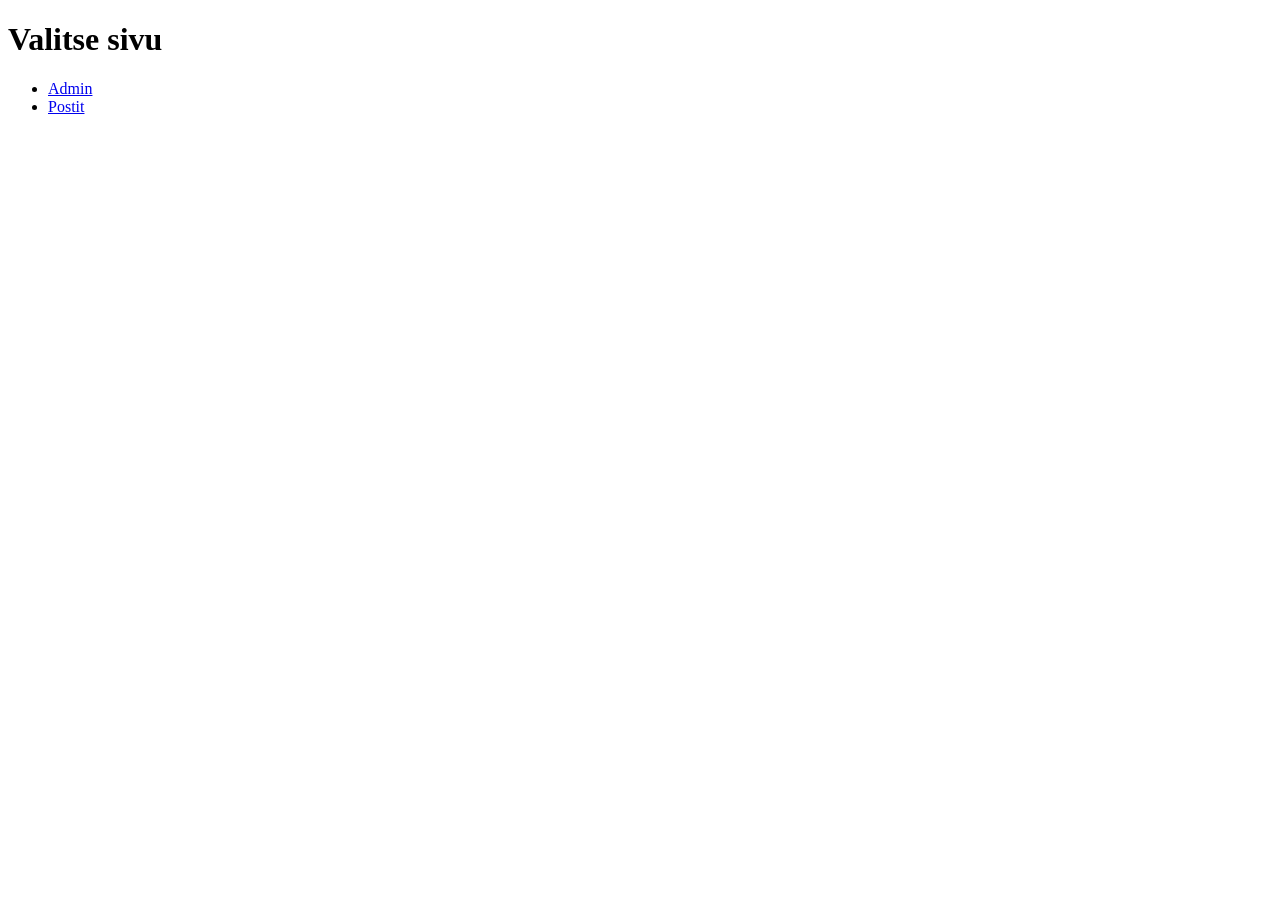
<file: index.html>
<!DOCTYPE html>
<html lang="en">
<head>
    <meta charset="UTF-8">
    <meta name="viewport" content="width=device-width, initial-scale=1.0">
    <title>Home</title>
</head>
<body>
    <h1>Valitse sivu</h1>
    <ul>
        <li><a href="admin.php">Admin</a></li>
        <li><a href="posts.php">Postit</a></li>
    </ul>
</body>
</html>
</file>
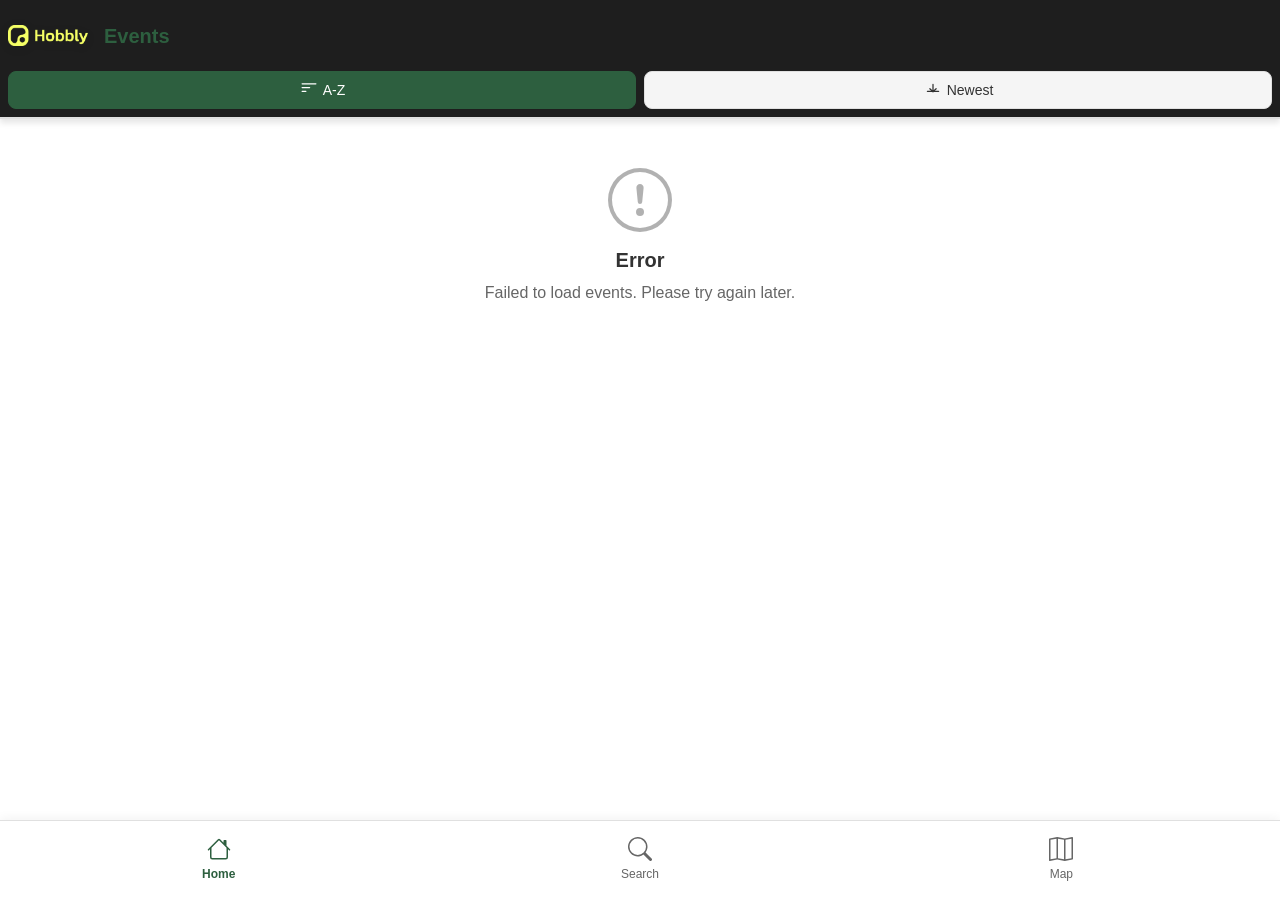
<file: site/index.html>
<!DOCTYPE html>
<html lang="en">
<head>
    <meta charset="UTF-8">
    <meta name="viewport" content="width=device-width, initial-scale=1.0">
    <title>Hobbly - Events</title>
    <meta name="description" content="Discover hobbies and activities near you">
    <link rel="icon" type="image/png" href="../images/symbols/symbol_primary@low-res.png">
    <link rel="stylesheet" href="css/styles.css">
</head>
<body>
    <div class="app-container">
        <!-- Header -->
        <header class="app-header">
            <div class="header-content">
                <img src="../images/logos/logo_primary_1@high-res.png" alt="Hobbly Logo" class="header-logo">
                <h1 class="header-title">Events</h1>
            </div>
            <div class="sort-controls">
                <button class="sort-btn active" data-sort="alphabetical" aria-label="Sort alphabetically">
                    <svg xmlns="http://www.w3.org/2000/svg" width="20" height="20" fill="currentColor" viewBox="0 0 16 16">
                        <path d="M2.5 3.5a.5.5 0 0 1 0-1h11a.5.5 0 0 1 0 1h-11zm0 3a.5.5 0 0 1 0-1h6a.5.5 0 0 1 0 1h-6zm0 3a.5.5 0 0 1 0-1h3a.5.5 0 0 1 0 1h-3z"/>
                    </svg>
                    A-Z
                </button>
                <button class="sort-btn" data-sort="newest" aria-label="Sort by newest">
                    <svg xmlns="http://www.w3.org/2000/svg" width="20" height="20" fill="currentColor" viewBox="0 0 16 16">
                        <path d="M8 3a.5.5 0 0 1 .5.5v4.793l1.646-1.647a.5.5 0 0 1 .708.708l-2.5 2.5a.5.5 0 0 1-.708 0l-2.5-2.5a.5.5 0 0 1 .708-.708L7.5 8.293V3.5A.5.5 0 0 1 8 3z"/>
                        <path d="M3.5 9.5a.5.5 0 0 1 0-1h9a.5.5 0 0 1 0 1h-9z"/>
                    </svg>
                    Newest
                </button>
            </div>
        </header>

        <!-- Main Content -->
        <main class="app-main" id="announcements-container">
            <!-- Loading Spinner -->
            <div class="loading-spinner" id="loading-spinner">
                <div class="spinner"></div>
                <p>Loading events...</p>
            </div>

            <!-- Announcements will be loaded here -->
            <div class="announcements-list" id="announcements-list"></div>

            <!-- Load More Indicator -->
            <div class="load-more-trigger" id="load-more-trigger"></div>
        </main>

        <!-- Bottom Navigation -->
        <nav class="bottom-nav" role="navigation" aria-label="Main navigation">
            <a href="index.html" class="nav-item active" aria-current="page">
                <svg xmlns="http://www.w3.org/2000/svg" width="24" height="24" fill="currentColor" viewBox="0 0 16 16">
                    <path d="M8.707 1.5a1 1 0 0 0-1.414 0L.646 8.146a.5.5 0 0 0 .708.708L2 8.207V13.5A1.5 1.5 0 0 0 3.5 15h9a1.5 1.5 0 0 0 1.5-1.5V8.207l.646.647a.5.5 0 0 0 .708-.708L13 5.793V2.5a.5.5 0 0 0-.5-.5h-1a.5.5 0 0 0-.5.5v1.293L8.707 1.5ZM13 7.207V13.5a.5.5 0 0 1-.5.5h-9a.5.5 0 0 1-.5-.5V7.207l5-5 5 5Z"/>
                </svg>
                <span>Home</span>
            </a>
            <a href="search.html" class="nav-item">
                <svg xmlns="http://www.w3.org/2000/svg" width="24" height="24" fill="currentColor" viewBox="0 0 16 16">
                    <path d="M11.742 10.344a6.5 6.5 0 1 0-1.397 1.398h-.001c.03.04.062.078.098.115l3.85 3.85a1 1 0 0 0 1.415-1.414l-3.85-3.85a1.007 1.007 0 0 0-.115-.1zM12 6.5a5.5 5.5 0 1 1-11 0 5.5 5.5 0 0 1 11 0z"/>
                </svg>
                <span>Search</span>
            </a>
            <a href="map.html" class="nav-item">
                <svg xmlns="http://www.w3.org/2000/svg" width="24" height="24" fill="currentColor" viewBox="0 0 16 16">
                    <path fill-rule="evenodd" d="M15.817.113A.5.5 0 0 1 16 .5v14a.5.5 0 0 1-.402.49l-5 1a.502.502 0 0 1-.196 0L5.5 15.01l-4.902.98A.5.5 0 0 1 0 15.5v-14a.5.5 0 0 1 .402-.49l5-1a.5.5 0 0 1 .196 0L10.5.99l4.902-.98a.5.5 0 0 1 .415.103zM10 1.91l-4-.8v12.98l4 .8V1.91zm1 12.98 4-.8V1.11l-4 .8v12.98zm-6-.8V1.11l-4 .8v12.98l4-.8z"/>
                </svg>
                <span>Map</span>
            </a>
        </nav>
    </div>

    <!-- Modal for Announcement Detail -->
    <div class="modal" id="announcement-modal" role="dialog" aria-labelledby="modal-title" aria-hidden="true">
        <div class="modal-overlay" id="modal-overlay"></div>
        <div class="modal-content" role="document">
            <button class="modal-close" id="modal-close" aria-label="Close modal">
                <svg xmlns="http://www.w3.org/2000/svg" width="24" height="24" fill="white" viewBox="0 0 16 16">
                    <path d="M2.146 2.854a.5.5 0 1 1 .708-.708L8 7.293l5.146-5.147a.5.5 0 0 1 .708.708L8.707 8l5.147 5.146a.5.5 0 0 1-.708.708L8 8.707l-5.146 5.147a.5.5 0 0 1-.708-.708L7.293 8 2.146 2.854Z"/>
                </svg>
            </button>
            <div class="modal-body" id="modal-body">
                <!-- Content will be loaded here -->
            </div>
        </div>
    </div>

    <script src="js/app.js"></script>
</body>
</html>
</file>
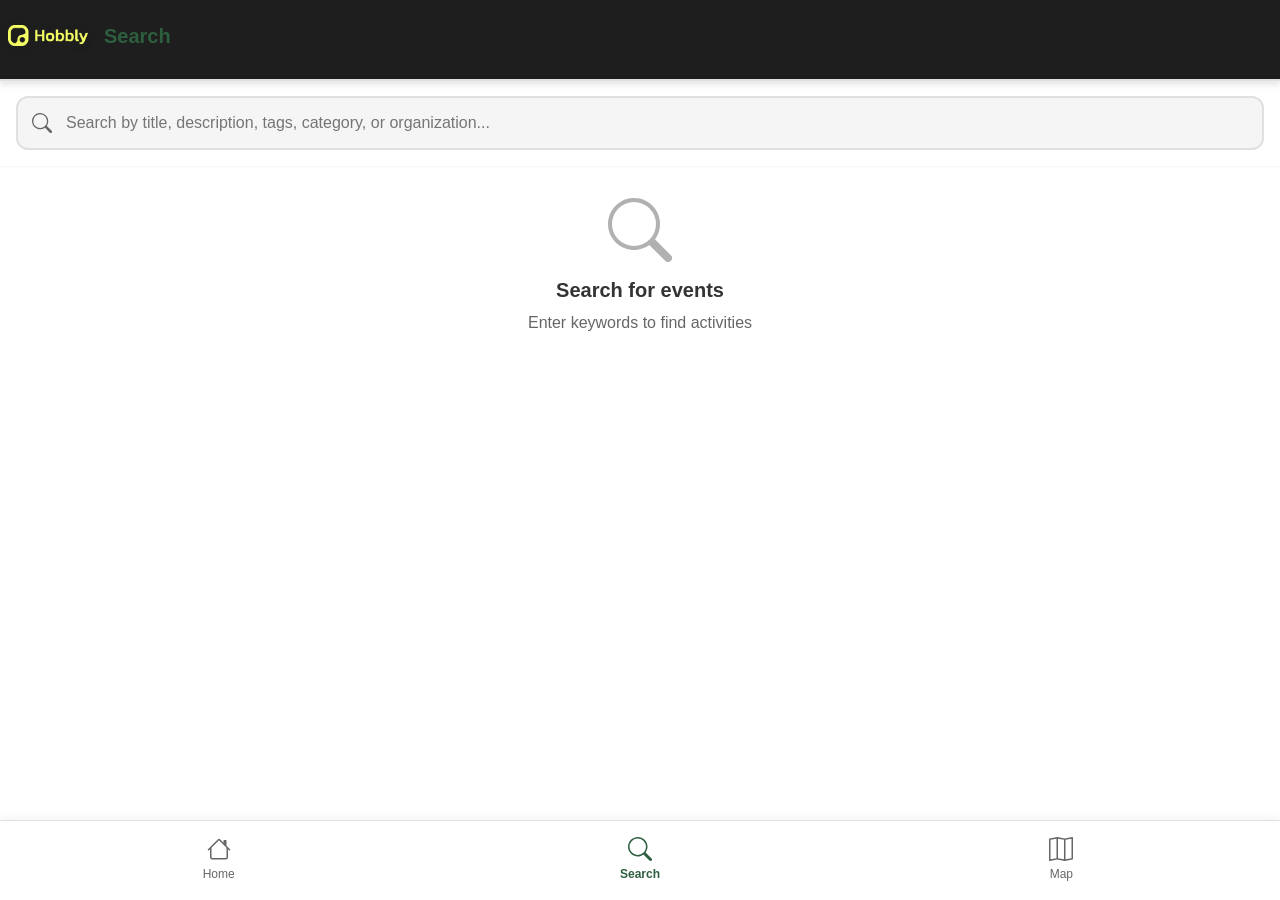
<file: site/search.html>
<!DOCTYPE html>
<html lang="en">
<head>
    <meta charset="UTF-8">
    <meta name="viewport" content="width=device-width, initial-scale=1.0">
    <title>Hobbly - Search Events</title>
    <meta name="description" content="Search for hobbies and activities">
    <link rel="icon" type="image/png" href="../images/symbols/symbol_primary@low-res.png">
    <link rel="stylesheet" href="css/styles.css">
</head>
<body>
    <div class="app-container">
        <!-- Header -->
        <header class="app-header">
            <div class="header-content">
                <img src="../images/logos/logo_primary_1@high-res.png" alt="Hobbly Logo" class="header-logo">
                <h1 class="header-title">Search</h1>
            </div>
        </header>

        <!-- Search Bar -->
        <div class="search-container">
            <div class="search-box">
                <svg xmlns="http://www.w3.org/2000/svg" width="20" height="20" fill="currentColor" viewBox="0 0 16 16" class="search-icon">
                    <path d="M11.742 10.344a6.5 6.5 0 1 0-1.397 1.398h-.001c.03.04.062.078.098.115l3.85 3.85a1 1 0 0 0 1.415-1.414l-3.85-3.85a1.007 1.007 0 0 0-.115-.1zM12 6.5a5.5 5.5 0 1 1-11 0 5.5 5.5 0 0 1 11 0z"/>
                </svg>
                <input 
                    type="search" 
                    id="search-input" 
                    class="search-input" 
                    placeholder="Search by title, description, tags, category, or organization..."
                    aria-label="Search events"
                >
                <button class="clear-search" id="clear-search" aria-label="Clear search" style="display: none;">
                    <svg xmlns="http://www.w3.org/2000/svg" width="20" height="20" fill="currentColor" viewBox="0 0 16 16">
                        <path d="M2.146 2.854a.5.5 0 1 1 .708-.708L8 7.293l5.146-5.147a.5.5 0 0 1 .708.708L8.707 8l5.147 5.146a.5.5 0 0 1-.708.708L8 8.707l-5.146 5.147a.5.5 0 0 1-.708-.708L7.293 8 2.146 2.854Z"/>
                    </svg>
                </button>
            </div>
        </div>

        <!-- Main Content -->
        <main class="app-main" id="search-results-container">
            <!-- Initial State -->
            <div class="empty-state" id="empty-state">
                <svg xmlns="http://www.w3.org/2000/svg" width="64" height="64" fill="currentColor" viewBox="0 0 16 16">
                    <path d="M11.742 10.344a6.5 6.5 0 1 0-1.397 1.398h-.001c.03.04.062.078.098.115l3.85 3.85a1 1 0 0 0 1.415-1.414l-3.85-3.85a1.007 1.007 0 0 0-.115-.1zM12 6.5a5.5 5.5 0 1 1-11 0 5.5 5.5 0 0 1 11 0z"/>
                </svg>
                <h2>Search for events</h2>
                <p>Enter keywords to find activities</p>
            </div>

            <!-- Loading Spinner -->
            <div class="loading-spinner" id="search-loading-spinner" style="display: none;">
                <div class="spinner"></div>
                <p>Searching...</p>
            </div>

            <!-- No Results -->
            <div class="empty-state" id="no-results" style="display: none;">
                <svg xmlns="http://www.w3.org/2000/svg" width="64" height="64" fill="currentColor" viewBox="0 0 16 16">
                    <path d="M8 15A7 7 0 1 1 8 1a7 7 0 0 1 0 14zm0 1A8 8 0 1 0 8 0a8 8 0 0 0 0 16z"/>
                    <path d="M7.002 11a1 1 0 1 1 2 0 1 1 0 0 1-2 0zM7.1 4.995a.905.905 0 1 1 1.8 0l-.35 3.507a.552.552 0 0 1-1.1 0L7.1 4.995z"/>
                </svg>
                <h2>No results found</h2>
                <p>Try different keywords</p>
            </div>

            <!-- Search Results -->
            <div class="announcements-list" id="search-results-list"></div>

            <!-- Load More Indicator -->
            <div class="load-more-trigger" id="search-load-more-trigger"></div>
        </main>

        <!-- Bottom Navigation -->
        <nav class="bottom-nav" role="navigation" aria-label="Main navigation">
            <a href="index.html" class="nav-item">
                <svg xmlns="http://www.w3.org/2000/svg" width="24" height="24" fill="currentColor" viewBox="0 0 16 16">
                    <path d="M8.707 1.5a1 1 0 0 0-1.414 0L.646 8.146a.5.5 0 0 0 .708.708L2 8.207V13.5A1.5 1.5 0 0 0 3.5 15h9a1.5 1.5 0 0 0 1.5-1.5V8.207l.646.647a.5.5 0 0 0 .708-.708L13 5.793V2.5a.5.5 0 0 0-.5-.5h-1a.5.5 0 0 0-.5.5v1.293L8.707 1.5ZM13 7.207V13.5a.5.5 0 0 1-.5.5h-9a.5.5 0 0 1-.5-.5V7.207l5-5 5 5Z"/>
                </svg>
                <span>Home</span>
            </a>
            <a href="search.html" class="nav-item active" aria-current="page">
                <svg xmlns="http://www.w3.org/2000/svg" width="24" height="24" fill="currentColor" viewBox="0 0 16 16">
                    <path d="M11.742 10.344a6.5 6.5 0 1 0-1.397 1.398h-.001c.03.04.062.078.098.115l3.85 3.85a1 1 0 0 0 1.415-1.414l-3.85-3.85a1.007 1.007 0 0 0-.115-.1zM12 6.5a5.5 5.5 0 1 1-11 0 5.5 5.5 0 0 1 11 0z"/>
                </svg>
                <span>Search</span>
            </a>
            <a href="map.html" class="nav-item">
                <svg xmlns="http://www.w3.org/2000/svg" width="24" height="24" fill="currentColor" viewBox="0 0 16 16">
                    <path fill-rule="evenodd" d="M15.817.113A.5.5 0 0 1 16 .5v14a.5.5 0 0 1-.402.49l-5 1a.502.502 0 0 1-.196 0L5.5 15.01l-4.902.98A.5.5 0 0 1 0 15.5v-14a.5.5 0 0 1 .402-.49l5-1a.5.5 0 0 1 .196 0L10.5.99l4.902-.98a.5.5 0 0 1 .415.103zM10 1.91l-4-.8v12.98l4 .8V1.91zm1 12.98 4-.8V1.11l-4 .8v12.98zm-6-.8V1.11l-4 .8v12.98l4-.8z"/>
                </svg>
                <span>Map</span>
            </a>
        </nav>
    </div>

    <!-- Modal for Announcement Detail -->
    <div class="modal" id="announcement-modal" role="dialog" aria-labelledby="modal-title" aria-hidden="true">
        <div class="modal-overlay" id="modal-overlay"></div>
        <div class="modal-content" role="document">
            <button class="modal-close" id="modal-close" aria-label="Close modal">
                <svg xmlns="http://www.w3.org/2000/svg" width="24" height="24" fill="white" viewBox="0 0 16 16">
                    <path d="M2.146 2.854a.5.5 0 1 1 .708-.708L8 7.293l5.146-5.147a.5.5 0 0 1 .708.708L8.707 8l5.147 5.146a.5.5 0 0 1-.708.708L8 8.707l-5.146 5.147a.5.5 0 0 1-.708-.708L7.293 8 2.146 2.854Z"/>
                </svg>
            </button>
            <div class="modal-body" id="modal-body">
                <!-- Content will be loaded here -->
            </div>
        </div>
    </div>

    <script src="js/search.js"></script>
</body>
</html>
</file>
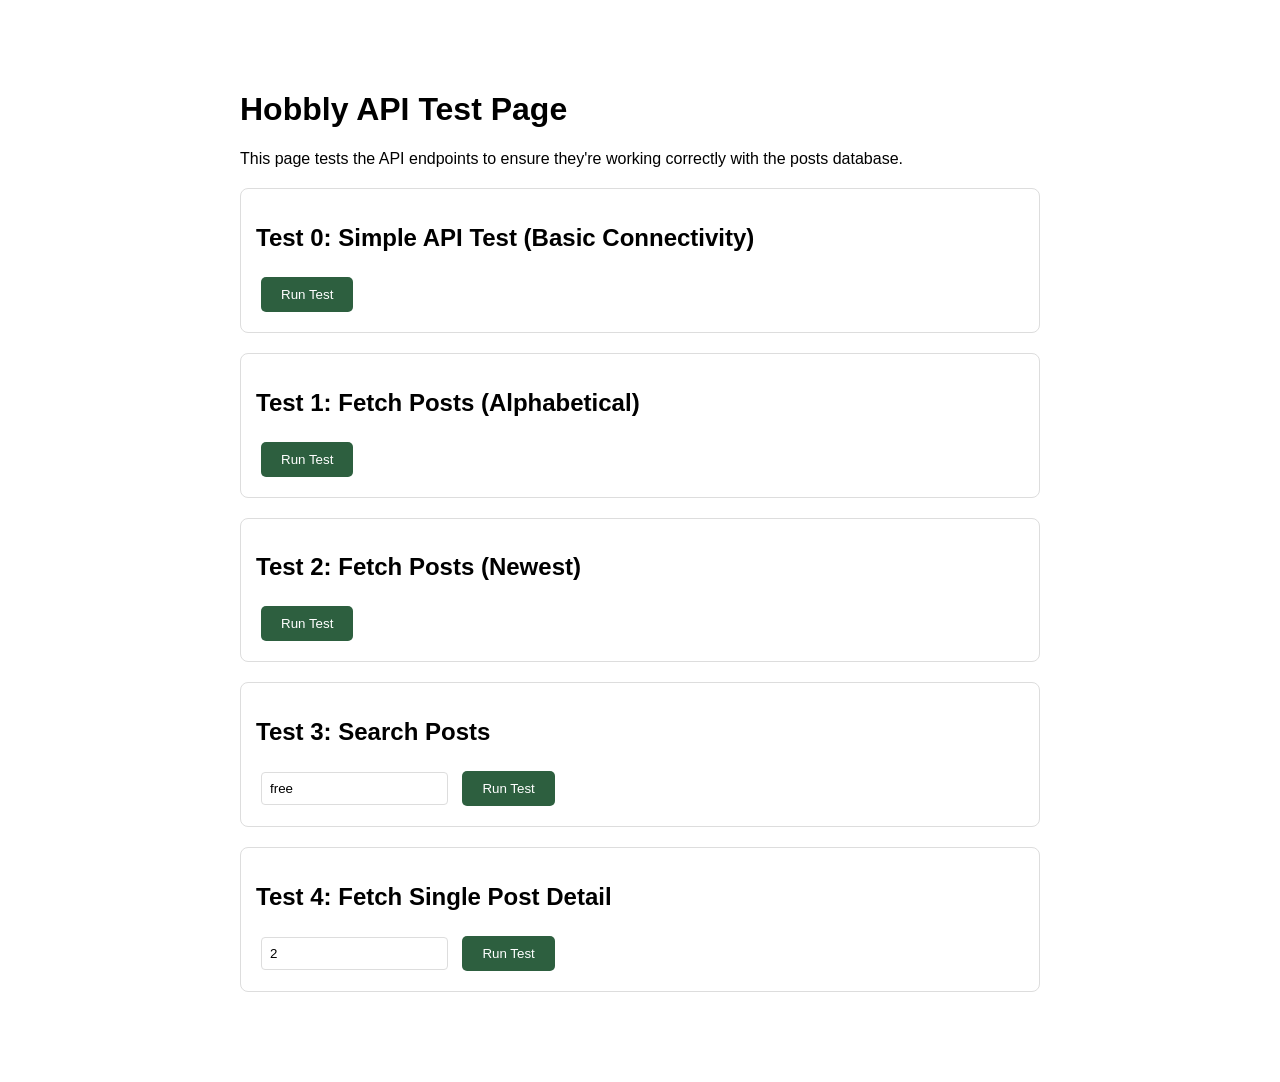
<file: site/test.html>
<!DOCTYPE html>
<html lang="en">
<head>
    <meta charset="UTF-8">
    <meta name="viewport" content="width=device-width, initial-scale=1.0">
    <title>API Test - Hobbly</title>
    <style>
        body {
            font-family: Arial, sans-serif;
            max-width: 800px;
            margin: 50px auto;
            padding: 20px;
        }
        .test-section {
            margin: 20px 0;
            padding: 15px;
            border: 1px solid #ddd;
            border-radius: 8px;
        }
        .success {
            background-color: #d4edda;
            border-color: #c3e6cb;
        }
        .error {
            background-color: #f8d7da;
            border-color: #f5c6cb;
        }
        pre {
            background-color: #f5f5f5;
            padding: 10px;
            border-radius: 4px;
            overflow-x: auto;
            max-height: 400px;
            overflow-y: auto;
        }
        button {
            padding: 10px 20px;
            margin: 5px;
            cursor: pointer;
            background-color: #2D5F3F;
            color: white;
            border: none;
            border-radius: 5px;
        }
        button:hover {
            background-color: #1D4F2F;
        }
        input {
            padding: 8px;
            margin: 5px;
            border: 1px solid #ddd;
            border-radius: 4px;
        }
    </style>
</head>
<body>
    <h1>Hobbly API Test Page</h1>
    <p>This page tests the API endpoints to ensure they're working correctly with the posts database.</p>
    
    <div class="test-section">
        <h2>Test 0: Simple API Test (Basic Connectivity)</h2>
        <button onclick="testSimple()">Run Test</button>
        <div id="test0-result"></div>
    </div>
    
    <div class="test-section">
        <h2>Test 1: Fetch Posts (Alphabetical)</h2>
        <button onclick="testFetchPosts()">Run Test</button>
        <div id="test1-result"></div>
    </div>
    
    <div class="test-section">
        <h2>Test 2: Fetch Posts (Newest)</h2>
        <button onclick="testFetchPostsNewest()">Run Test</button>
        <div id="test2-result"></div>
    </div>
    
    <div class="test-section">
        <h2>Test 3: Search Posts</h2>
        <input type="text" id="search-term" placeholder="Enter search term" value="free">
        <button onclick="testSearch()">Run Test</button>
        <div id="test3-result"></div>
    </div>
    
    <div class="test-section">
        <h2>Test 4: Fetch Single Post Detail</h2>
        <input type="number" id="post-id" placeholder="Enter post ID" value="2">
        <button onclick="testPostDetail()">Run Test</button>
        <div id="test4-result"></div>
    </div>

    <script>
        async function testSimple() {
            const resultDiv = document.getElementById('test0-result');
            resultDiv.innerHTML = '<p>Loading...</p>';
            
            try {
                const response = await fetch('api/test_simple.php');
                const text = await response.text();
                
                try {
                    const data = JSON.parse(text);
                    resultDiv.innerHTML = `
                        <div class="success">
                            <h3>✅ Success - API is accessible!</h3>
                            <pre>${JSON.stringify(data, null, 2)}</pre>
                        </div>
                    `;
                } catch (parseError) {
                    resultDiv.innerHTML = `
                        <div class="error">
                            <h3>❌ JSON Parse Error</h3>
                            <p>Raw response:</p>
                            <pre>${text}</pre>
                        </div>
                    `;
                }
            } catch (error) {
                resultDiv.innerHTML = `
                    <div class="error">
                        <h3>❌ Network Error</h3>
                        <p>${error.message}</p>
                    </div>
                `;
            }
        }
        
        async function testFetchPosts() {
            const resultDiv = document.getElementById('test1-result');
            resultDiv.innerHTML = '<p>Loading...</p>';
            
            try {
                const response = await fetch('api/get_posts.php?offset=0&limit=5&sort=alphabetical');
                const text = await response.text();
                
                // Try to parse as JSON
                try {
                    const data = JSON.parse(text);
                    
                    if (data.success) {
                        resultDiv.innerHTML = `
                            <div class="success">
                                <h3>✅ Success</h3>
                                <p>Found ${data.count} posts</p>
                                <pre>${JSON.stringify(data, null, 2)}</pre>
                            </div>
                        `;
                    } else {
                        resultDiv.innerHTML = `
                            <div class="error">
                                <h3>❌ Error</h3>
                                <p>${data.error || 'Unknown error'}</p>
                            </div>
                        `;
                    }
                } catch (parseError) {
                    // If JSON parsing fails, show the raw response
                    resultDiv.innerHTML = `
                        <div class="error">
                            <h3>❌ JSON Parse Error</h3>
                            <p>Response is not valid JSON. Raw response:</p>
                            <pre>${text}</pre>
                        </div>
                    `;
                }
            } catch (error) {
                resultDiv.innerHTML = `
                    <div class="error">
                        <h3>❌ Network Error</h3>
                        <p>${error.message}</p>
                    </div>
                `;
            }
        }
        
        async function testFetchPostsNewest() {
            const resultDiv = document.getElementById('test2-result');
            resultDiv.innerHTML = '<p>Loading...</p>';
            
            try {
                const response = await fetch('api/get_posts.php?offset=0&limit=5&sort=newest');
                const text = await response.text();
                
                try {
                    const data = JSON.parse(text);
                    
                    if (data.success) {
                        resultDiv.innerHTML = `
                            <div class="success">
                                <h3>✅ Success</h3>
                                <p>Found ${data.count} posts</p>
                                <pre>${JSON.stringify(data, null, 2)}</pre>
                            </div>
                        `;
                    } else {
                        resultDiv.innerHTML = `
                            <div class="error">
                                <h3>❌ Error</h3>
                                <p>${data.error || 'Unknown error'}</p>
                            </div>
                        `;
                    }
                } catch (parseError) {
                    resultDiv.innerHTML = `
                        <div class="error">
                            <h3>❌ JSON Parse Error</h3>
                            <p>Raw response:</p>
                            <pre>${text}</pre>
                        </div>
                    `;
                }
            } catch (error) {
                resultDiv.innerHTML = `
                    <div class="error">
                        <h3>❌ Network Error</h3>
                        <p>${error.message}</p>
                    </div>
                `;
            }
        }
        
        async function testSearch() {
            const resultDiv = document.getElementById('test3-result');
            const searchTerm = document.getElementById('search-term').value;
            resultDiv.innerHTML = '<p>Loading...</p>';
            
            try {
                const response = await fetch(`api/get_posts.php?offset=0&limit=5&search=${encodeURIComponent(searchTerm)}`);
                const text = await response.text();
                
                try {
                    const data = JSON.parse(text);
                    
                    if (data.success) {
                        resultDiv.innerHTML = `
                            <div class="success">
                                <h3>✅ Success</h3>
                                <p>Found ${data.count} posts matching "${searchTerm}"</p>
                                <pre>${JSON.stringify(data, null, 2)}</pre>
                            </div>
                        `;
                    } else {
                        resultDiv.innerHTML = `
                            <div class="error">
                                <h3>❌ Error</h3>
                                <p>${data.error || 'Unknown error'}</p>
                            </div>
                        `;
                    }
                } catch (parseError) {
                    resultDiv.innerHTML = `
                        <div class="error">
                            <h3>❌ JSON Parse Error</h3>
                            <p>Raw response:</p>
                            <pre>${text}</pre>
                        </div>
                    `;
                }
            } catch (error) {
                resultDiv.innerHTML = `
                    <div class="error">
                        <h3>❌ Network Error</h3>
                        <p>${error.message}</p>
                    </div>
                `;
            }
        }
        
        async function testPostDetail() {
            const resultDiv = document.getElementById('test4-result');
            const postId = document.getElementById('post-id').value;
            resultDiv.innerHTML = '<p>Loading...</p>';
            
            try {
                const response = await fetch(`api/get_post_detail.php?id=${postId}`);
                const text = await response.text();
                
                try {
                    const data = JSON.parse(text);
                    
                    if (data.success) {
                        resultDiv.innerHTML = `
                            <div class="success">
                                <h3>✅ Success</h3>
                                <p>Post details loaded</p>
                                <pre>${JSON.stringify(data, null, 2)}</pre>
                            </div>
                        `;
                    } else {
                        resultDiv.innerHTML = `
                            <div class="error">
                                <h3>❌ Error</h3>
                                <p>${data.error || 'Unknown error'}</p>
                            </div>
                        `;
                    }
                } catch (parseError) {
                    resultDiv.innerHTML = `
                        <div class="error">
                            <h3>❌ JSON Parse Error</h3>
                            <p>Raw response:</p>
                            <pre>${text}</pre>
                        </div>
                    `;
                }
            } catch (error) {
                resultDiv.innerHTML = `
                    <div class="error">
                        <h3>❌ Network Error</h3>
                        <p>${error.message}</p>
                    </div>
                `;
            }
        }
    </script>
</body>
</html>
</file>
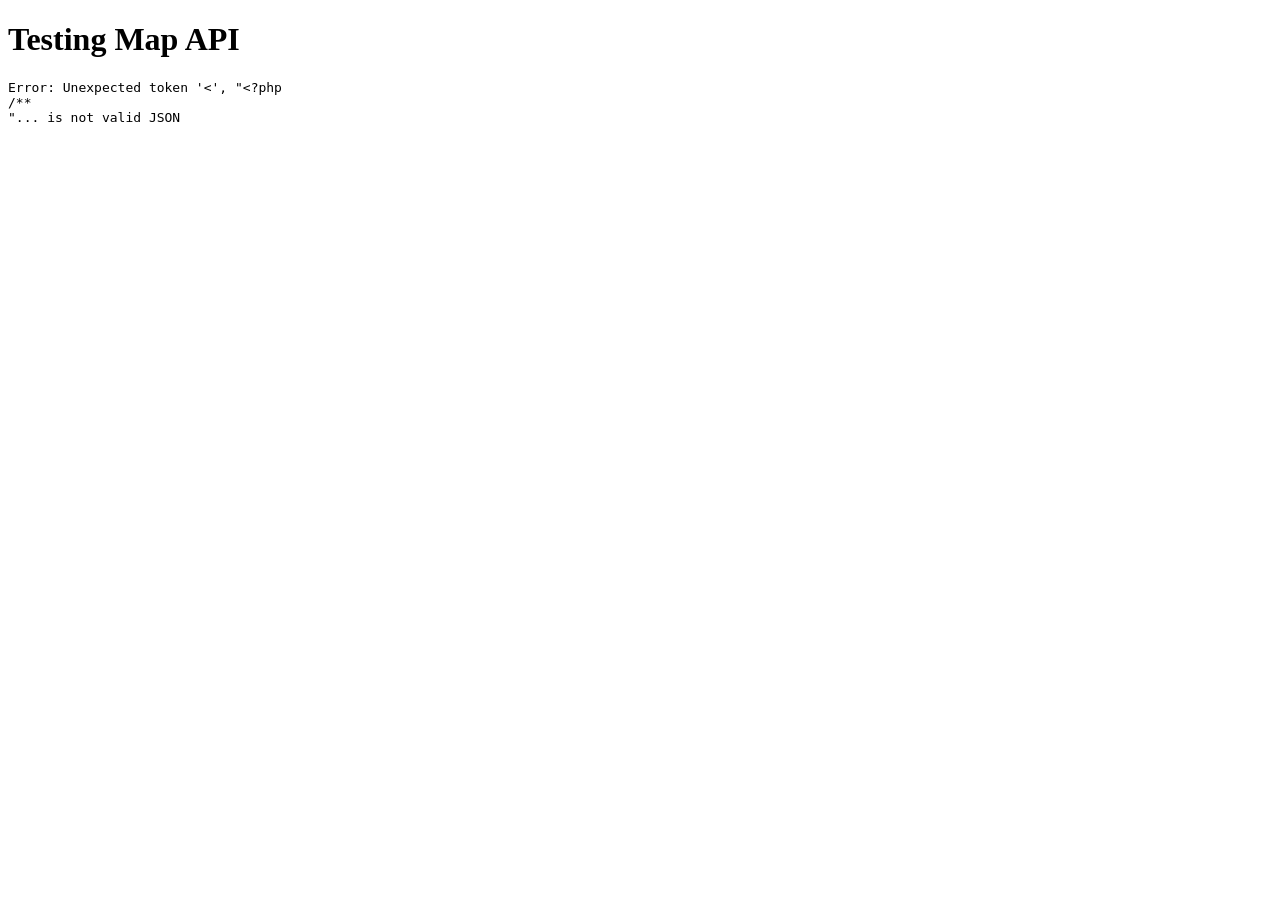
<file: site/test_api.html>
<!DOCTYPE html>
<html lang="en">
<head>
    <meta charset="UTF-8">
    <meta name="viewport" content="width=device-width, initial-scale=1.0">
    <title>Test API</title>
</head>
<body>
    <h1>Testing Map API</h1>
    <pre id="output"></pre>

    <script>
        async function testAPI() {
            try {
                const response = await fetch('api/get_map_posts.php');
                const data = await response.json();
                document.getElementById('output').textContent = JSON.stringify(data, null, 2);
                console.log('API Response:', data);
            } catch (error) {
                document.getElementById('output').textContent = 'Error: ' + error.message;
                console.error('Error:', error);
            }
        }
        testAPI();
    </script>
</body>
</html>
</file>
<file: site/css/styles.css>
/* ==========================================================================
   CSS Reset and Base Styles
   ========================================================================== */

* {
    margin: 0;
    padding: 0;
    box-sizing: border-box;
}


/* Animations */
@keyframes fadeInUp {
    from {
        opacity: 0;
        transform: translateY(20px);
    }
    to {
        opacity: 1;
        transform: translateY(0);
    }
}

/* Common animation classes for all pages */
.announcement-card, .search-container, .empty-state{
    opacity: 0;
    animation: fadeInUp 0.8s ease forwards;
}

/* ==========================================================================
   CSS Variables (Brand Colors - Based on Hobbly Brand)
   ========================================================================== */

:root {
    /* Primary Colors - Green from Hobbly brand */
    --color-primary: #2D5F3F;
    --color-primary-light: #4A9D5F;
    --color-primary-dark: #1D4F2F;
    
    /* Secondary Colors */
    --color-secondary: #7FB069;
    --color-accent: #FFB347;
    
    /* Neutral Colors */
    --color-background: #FFFFFF;
    --color-surface: #F5F5F5;
    --color-text: #333333;
    --color-text-secondary: #666666;
    --color-text-light: #999999;
    --color-border: #E0E0E0;
    
    /* UI Colors */
    --color-success: #4CAF50;
    --color-error: #F44336;
    --color-warning: #FF9800;
    --color-info: #2196F3;
    
    /* Shadows */
    --shadow-sm: 0 1px 2px rgba(0, 0, 0, 0.05);
    --shadow-md: 0 4px 6px rgba(0, 0, 0, 0.1);
    --shadow-lg: 0 10px 15px rgba(0, 0, 0, 0.1);
    
    /* Spacing */
    --spacing-xs: 0.25rem;
    --spacing-sm: 0.5rem;
    --spacing-md: 1rem;
    --spacing-lg: 1.5rem;
    --spacing-xl: 2rem;
    
    /* Typography */
    --font-family: -apple-system, BlinkMacSystemFont, 'Segoe UI', 'Roboto', 'Oxygen', 'Ubuntu', 'Cantarell', sans-serif;
    --font-size-xs: 0.75rem;
    --font-size-sm: 0.875rem;
    --font-size-base: 1rem;
    --font-size-lg: 1.125rem;
    --font-size-xl: 1.25rem;
    --font-size-2xl: 1.5rem;
    
    /* Layout */
    --header-height: 120px;
    --bottom-nav-height: 65px;
    --max-content-width: 600px;
    --max-content-width-desktop: 1000px;
}

/* ==========================================================================
   Base Typography
   ========================================================================== */

body {
    font-family: var(--font-family);
    font-size: var(--font-size-base);
    line-height: 1.6;
    color: var(--color-text);
    background-color: var(--color-background);
    -webkit-font-smoothing: antialiased;
    -moz-osx-font-smoothing: grayscale;
}

h1, h2, h3, h4, h5, h6 {
    font-weight: 600;
    line-height: 1.2;
    margin-bottom: var(--spacing-md);
}

h1 {
    font-size: var(--font-size-2xl);
}

h2 {
    font-size: var(--font-size-xl);
}

h3 {
    font-size: var(--font-size-lg);
}

p {
    margin-bottom: var(--spacing-md);
}

a {
    color: var(--color-primary);
    text-decoration: none;
}

/* ==========================================================================
   App Container
   ========================================================================== */

.app-container {
    min-height: 100vh;
    display: flex;
    flex-direction: column;
    max-width: 100%;
    margin: 0 auto;
    background-color: var(--color-background);
}

/* ==========================================================================
   Header
   ========================================================================== */

.app-header {
    position: fixed;
    top: 0;
    left: 0;
    right: 0;
    background-color: #1e1e1e;
    border-bottom: 2px solid var(--color-border);
    padding: var(--spacing-sm);
    z-index: 9999;
    box-shadow: var(--shadow-md);
}

.header-content {
    display: flex;
    align-items: center;
    gap: var(--spacing-md);
    margin-bottom: var(--spacing-sm);
}

.header-logo {
    width: 80px;
    height: 55px;
    object-fit: contain;
    filter: drop-shadow(0 2px 4px rgba(0, 0, 0, 0.1));
    transition: transform 0.3s ease;
}

.header-logo:hover {
    transform: scale(1.05);
}

.header-title {
    font-size: var(--font-size-xl);
    font-weight: 600;
    color: var(--color-primary);
    margin: 0;
}

.sort-controls {
    display: flex;
    gap: var(--spacing-sm);
    margin-top: var(--spacing-sm);
}

.sort-btn {
    flex: 1;
    display: flex;
    align-items: center;
    justify-content: center;
    gap: var(--spacing-xs);
    padding: var(--spacing-sm) var(--spacing-md);
    background-color: var(--color-surface);
    border: 1px solid var(--color-border);
    border-radius: 8px;
    font-size: var(--font-size-sm);
    font-weight: 500;
    color: var(--color-text);
    cursor: pointer;
    transition: all 0.2s ease;
}

.sort-btn:hover {
    background-color: var(--color-primary-light);
    color: white;
    border-color: var(--color-primary-light);
}

.sort-btn:focus {
    outline: 2px solid var(--color-primary);
    outline-offset: 2px;
}

.sort-btn.active {
    background-color: var(--color-primary);
    color: white;
    border-color: var(--color-primary);
}

/* ==========================================================================
   Search Container
   ========================================================================== */

.search-container {
    position: fixed;
    top: 5rem;
    left: 0;
    right: 0;
    background-color: var(--color-background);
    padding: var(--spacing-md);
    z-index: 100;
    box-shadow: var(--shadow-sm);
}

.search-box {
    position: relative;
    display: flex;
    align-items: center;
}

.search-icon {
    position: absolute;
    left: var(--spacing-md);
    color: var(--color-text-secondary);
    pointer-events: none;
}

.search-input {
    width: 100%;
    padding: var(--spacing-md) var(--spacing-md) var(--spacing-md) calc(var(--spacing-md) * 3);
    font-size: var(--font-size-base);
    border: 2px solid var(--color-border);
    border-radius: 12px;
    background-color: var(--color-surface);
    color: white;
    transition: all 0.2s ease;
}

.search-input:focus {
    outline: none;
    border-color: var(--color-primary);
    background-color: var(--color-background);
}

.clear-search {
    position: absolute;
    right: var(--spacing-md);
    background: none;
    border: none;
    color: var(--color-text-secondary);
    cursor: pointer;
    padding: var(--spacing-xs);
    display: flex;
    align-items: center;
    justify-content: center;
    border-radius: 50%;
    transition: all 0.2s ease;
}

.clear-search:hover {
    background-color: var(--color-surface);
    color: var(--color-text);
}

.clear-search:focus {
    outline: 2px solid var(--color-primary);
    outline-offset: 2px;
}

/* ==========================================================================
   Main Content
   ========================================================================== */

.app-main {
    flex: 1;
    margin-top: var(--header-height);
    margin-bottom: var(--bottom-nav-height);
    padding: var(--spacing-md);
    overflow-y: auto;
}

.search-container ~ .app-main {
    margin-top: 150px;
}

/* ==========================================================================
   Announcements List
   ========================================================================== */

.announcements-list {
    display: flex;
    flex-direction: column;
    gap: var(--spacing-md);
}

.announcement-card {
    background-color: var(--color-background);
    border: 1px solid var(--color-border);
    border-radius: 12px;
    overflow: hidden;
    box-shadow: var(--shadow-sm);
    transition: all 0.3s cubic-bezier(0.4, 0, 0.2, 1);
    cursor: pointer;
}

.announcement-card:hover {
    box-shadow: var(--shadow-md);
    transform: translateY(-4px);
    border-color: var(--color-primary-light);
}

.announcement-card:active {
    transform: translateY(-2px);
    box-shadow: var(--shadow-sm);
}

.announcement-card:focus-within {
    outline: 2px solid var(--color-primary);
    outline-offset: 2px;
}

.announcement-image {
    width: 100%;
    height: 200px;
    object-fit: cover;
    background-color: var(--color-surface);
}

.announcement-content {
    padding: var(--spacing-md);
}

.announcement-title {
    font-size: var(--font-size-lg);
    font-weight: 600;
    color: var(--color-primary);
    margin-bottom: var(--spacing-sm);
    line-height: 1.3;
}

.announcement-org {
    font-size: var(--font-size-sm);
    color: var(--color-text-secondary);
    margin-bottom: var(--spacing-sm);
    display: flex;
    align-items: center;
    gap: var(--spacing-xs);
}

.announcement-org::before {
    content: '🏢';
    font-size: var(--font-size-base);
}

.announcement-description {
    font-size: var(--font-size-sm);
    color: var(--color-text);
    line-height: 1.5;
    margin-bottom: var(--spacing-sm);
}

.announcement-tags {
    display: flex;
    flex-wrap: wrap;
    gap: var(--spacing-xs);
    margin-top: var(--spacing-sm);
}

.tag {
    display: inline-block;
    padding: var(--spacing-xs) var(--spacing-sm);
    background-color: var(--color-primary-light);
    color: white;
    font-size: var(--font-size-xs);
    border-radius: 4px;
    font-weight: 500;
}

/* ==========================================================================
   Loading States
   ========================================================================== */

.loading-spinner {
    display: flex;
    flex-direction: column;
    align-items: center;
    justify-content: center;
    padding: var(--spacing-xl);
    gap: var(--spacing-md);
}

.spinner {
    width: 48px;
    height: 48px;
    border: 4px solid var(--color-surface);
    border-top-color: var(--color-primary);
    border-radius: 50%;
    animation: spin 1s linear infinite;
}

@keyframes spin {
    to {
        transform: rotate(360deg);
    }
}

.load-more-trigger {
    height: 20px;
    visibility: hidden;
}

/* ==========================================================================
   Empty States
   ========================================================================== */

.empty-state {
    display: flex;
    flex-direction: column;
    align-items: center;
    justify-content: center;
    text-align: center;
    padding: var(--spacing-xl);
    color: var(--color-text-secondary);
}

.empty-state-logo {
    width: 120px;
    height: 120px;
    object-fit: contain;
    opacity: 0.3;
    margin-bottom: var(--spacing-md);
}

.empty-state svg {
    margin-bottom: var(--spacing-md);
    opacity: 0.5;
}

.empty-state h2 {
    color: var(--color-text);
    margin-bottom: var(--spacing-sm);
}

.empty-state p {
    margin: 0;
}

/* ==========================================================================
   Bottom Navigation
   ========================================================================== */

.bottom-nav {
    position: fixed;
    bottom: 0;
    left: 0;
    right: 0;
    display: flex;
    justify-content: space-around;
    background-color: var(--color-background);
    border-top: 1px solid var(--color-border);
    padding: var(--spacing-sm);
    z-index: 100;
    box-shadow: 0 -2px 10px rgba(0, 0, 0, 0.05);
}

.nav-item {
    flex: 1;
    display: flex;
    flex-direction: column;
    align-items: center;
    justify-content: center;
    gap: var(--spacing-xs);
    padding: var(--spacing-sm);
    color: var(--color-text-secondary);
    text-decoration: none;
    transition: all 0.2s ease;
    border-radius: 8px;
}

.nav-item:hover {
    background-color: var(--color-surface);
    color: var(--color-primary);
    transform: scale(1.05);
}

.nav-item:focus {
    outline: 2px solid var(--color-primary);
    outline-offset: 2px;
}

.nav-item.active {
    color: var(--color-primary);
    font-weight: 600;
}

.nav-item span {
    font-size: var(--font-size-xs);
}

.nav-item svg {
    flex-shrink: 0;
}

/* ==========================================================================
   Modal
   ========================================================================== */

.modal {
    position: fixed;
    top: 0;
    left: 0;
    right: 0;
    bottom: 0;
    z-index: 10000;
    display: none;
    align-items: flex-end;
}

.modal.active {
    display: flex;
}

.modal-overlay {
    position: absolute;
    top: 0;
    left: 0;
    right: 0;
    bottom: 0;
    background-color: rgba(0, 0, 0, 0.5);
    animation: fadeIn 0.3s ease;
}

.modal-content {
    position: relative;
    width: 100%;
    max-height: 90vh;
    background-color: var(--color-background);
    border-radius: 20px 20px 0 0;
    overflow-y: auto;
    animation: slideUp 0.3s ease;
    z-index: 1;
}

@keyframes fadeIn {
    from {
        opacity: 0;
    }
    to {
        opacity: 1;
    }
}

@keyframes slideUp {
    from {
        transform: translateY(100%);
    }
    to {
        transform: translateY(0);
    }
}

.modal-close {
    position: sticky;
    top: 0;
    right: 0;
    z-index: 10001;
    background-color: var(--color-background);
    border: none;
    padding: var(--spacing-lg);
    cursor: pointer;
    display: flex;
    align-items: center;
    justify-content: flex-end;
    width: 100%;
    border-bottom: 1px solid var(--color-border);
}

.modal-close:hover {
    background-color: var(--color-surface);
}

.modal-close:focus {
    outline: 2px solid var(--color-primary);
    outline-offset: -2px;
}

.modal-body {
    padding: var(--spacing-md);
}

.modal-detail-image {
    width: 100%;
    height: 250px;
    object-fit: cover;
    border-radius: 12px;
    margin-bottom: var(--spacing-lg);
}

.modal-detail-title {
    font-size: var(--font-size-2xl);
    color: var(--color-primary);
    margin-bottom: var(--spacing-md);
}

.modal-detail-org {
    font-size: var(--font-size-base);
    color: var(--color-text-secondary);
    margin-bottom: var(--spacing-lg);
    padding-bottom: var(--spacing-md);
    border-bottom: 1px solid var(--color-border);
}

.modal-detail-description {
    font-size: var(--font-size-base);
    line-height: 1.6;
    color: var(--color-text);
    margin-bottom: var(--spacing-lg);
}

.modal-detail-section {
    margin-bottom: var(--spacing-lg);
}

.modal-detail-section h3 {
    font-size: var(--font-size-lg);
    color: var(--color-primary);
    margin-bottom: var(--spacing-sm);
}

.contact-info {
    display: flex;
    flex-direction: column;
    gap: var(--spacing-sm);
}

.contact-item {
    display: flex;
    align-items: flex-start;
    gap: var(--spacing-sm);
    padding: var(--spacing-sm);
    background-color: var(--color-surface);
    border-radius: 8px;
}

.contact-item strong {
    min-width: 80px;
    color: var(--color-text-secondary);
    font-size: var(--font-size-sm);
}

.contact-item span, .contact-item a {
    color: var(--color-text);
    font-size: var(--font-size-sm);
    word-break: break-word;
}

.contact-item a:hover {
    color: var(--color-primary);
    text-decoration: underline;
}

/* Modal Branding */
.modal-branding {
    display: flex;
    align-items: center;
    justify-content: center;
    gap: var(--spacing-xs);
    padding: var(--spacing-md) 0;
    margin-top: var(--spacing-lg);
    border-top: 1px solid var(--color-border);
    opacity: 0.5;
}

.modal-branding-logo {
    width: 50px;
    height: 10px;
    object-fit: contain;
}

.modal-branding-text {
    font-size: var(--font-size-xs);
    color: var(--color-text-secondary);
}

/* ==========================================================================
   Map Styles
   ========================================================================== */

.map {
    width: 100%;
    height: calc(90vh - var(--header-height) - var(--bottom-nav-height));
    min-height: 400px;
    position: relative;
    border-radius: 12px;
    overflow: hidden;
    box-shadow: var(--shadow-md);
}

#map {
    width: 100%;
    height: 100%;
    min-height: 400px;
}

/* Map info window styling is handled in JavaScript */
.map-info-window {
    font-family: var(--font-family);
}


/* ==========================================================================
   Responsive Design
   ========================================================================== */

/* Small devices (landscape phones, 576px and up) */
@media (min-width: 576px) {
    .app-container {
        max-width: var(--max-content-width);
    }
}

/* Medium devices (tablets, 768px and up) */
@media (min-width: 768px) {
    .modal-content {
        max-height: 80vh;
        border-radius: 20px;
        margin: auto;
        max-width: var(--max-content-width);
    }
    
    .modal {
        align-items: center;
    }
    
    .modal-close {
        border-radius: 20px 20px 0 0;
    }
}

/* Desktop */
@media (min-width: 1200px) {
    .app-container {
        max-width: var(--max-content-width-desktop);
    }
}

/* ==========================================================================
   Accessibility
   ========================================================================== */

/* Focus visible for keyboard navigation */
:focus-visible {
    outline: 2px solid var(--color-primary);
    outline-offset: 2px;
}

/* Reduced motion for users who prefer it */
@media (prefers-reduced-motion: reduce) {
    *,
    *::before,
    *::after {
        animation-duration: 0.01ms !important;
        animation-iteration-count: 1 !important;
        transition-duration: 0.01ms !important;
    }
}

/* High contrast mode support */
@media (prefers-contrast: high) {
    .announcement-card {
        border-width: 2px;
    }
    
    .sort-btn {
        border-width: 2px;
    }
}

/* Dark mode support (optional) */
@media (prefers-color-scheme: dark) {
    :root {
        --color-background: #1a1a1a;
        --color-surface: #2a2a2a;
        --color-text: #e0e0e0;
        --color-text-secondary: #a0a0a0;
        --color-border: #404040;
    }
}

/* ==========================================================================
   Print Styles
   ========================================================================== */

@media print {
    .bottom-nav,
    .sort-controls,
    .modal-close {
        display: none;
    }
    
    .app-main {
        margin: 0;
    }
}
</file>
